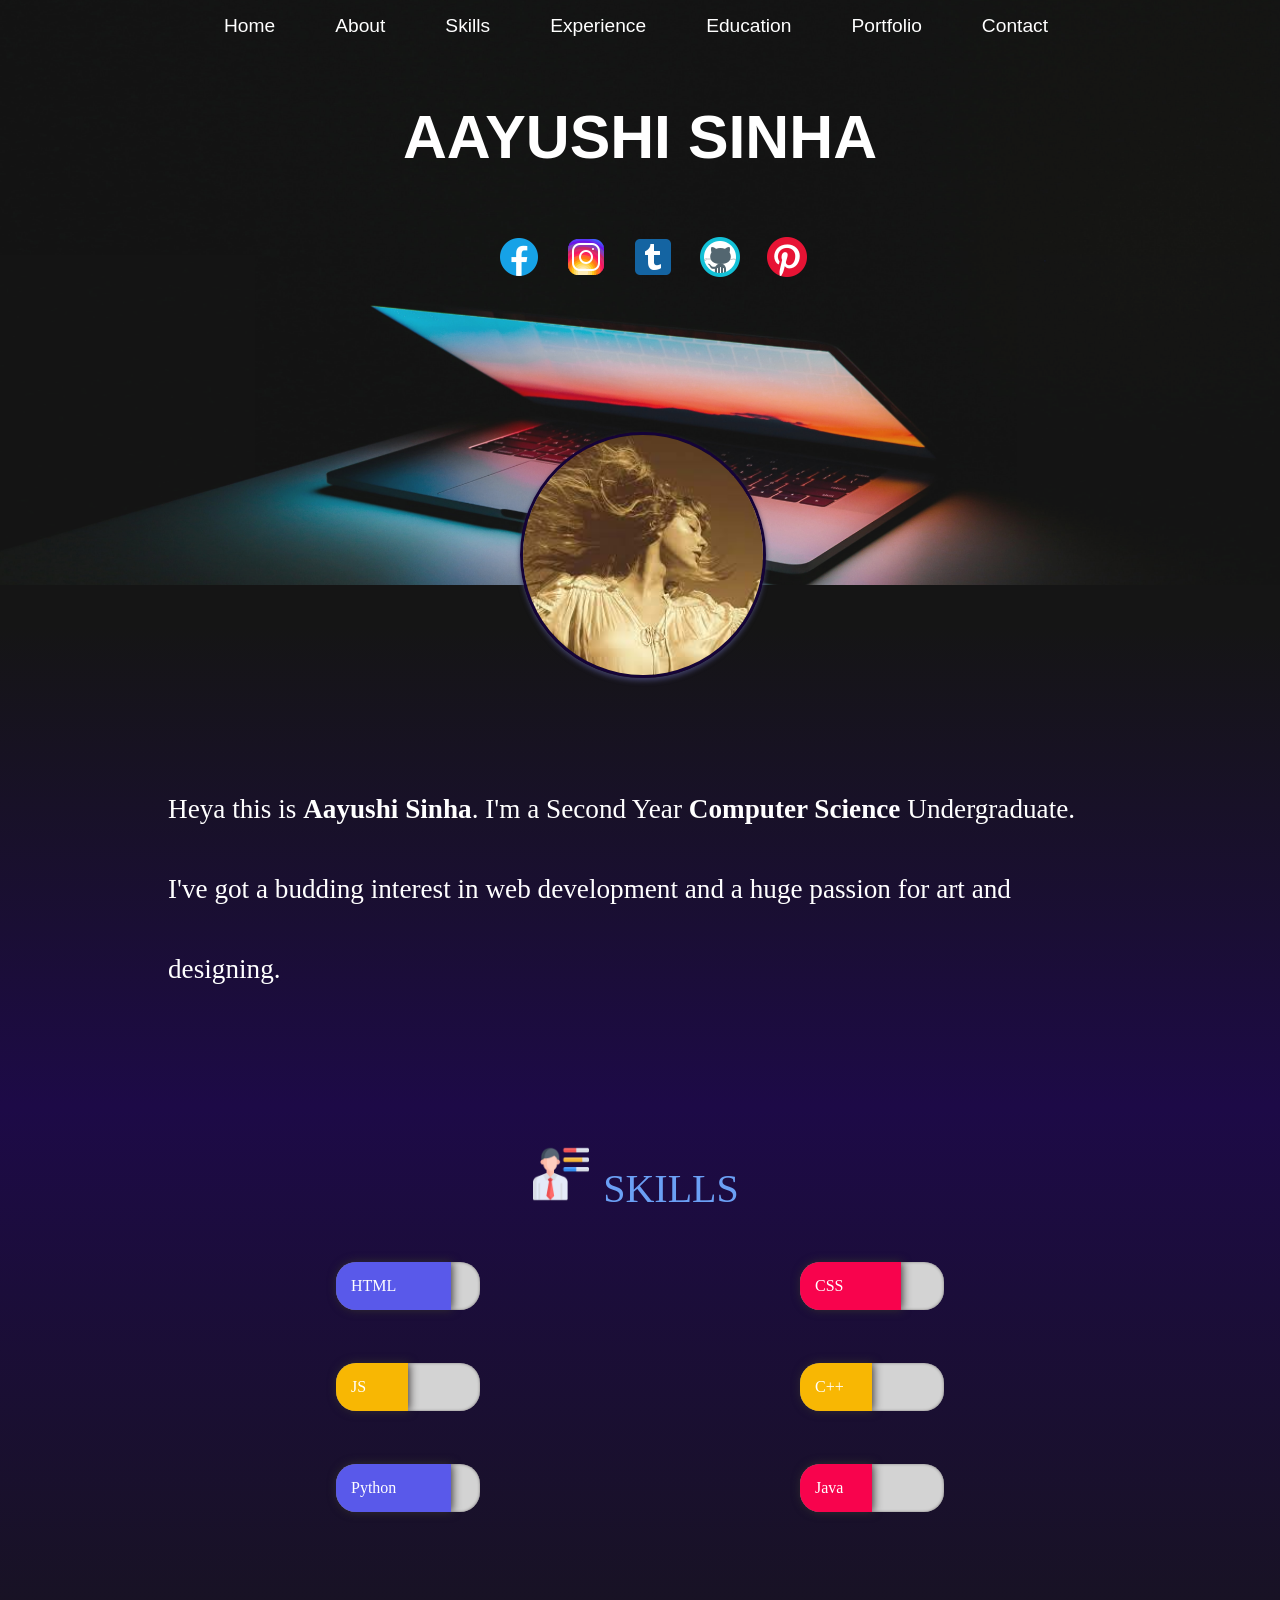
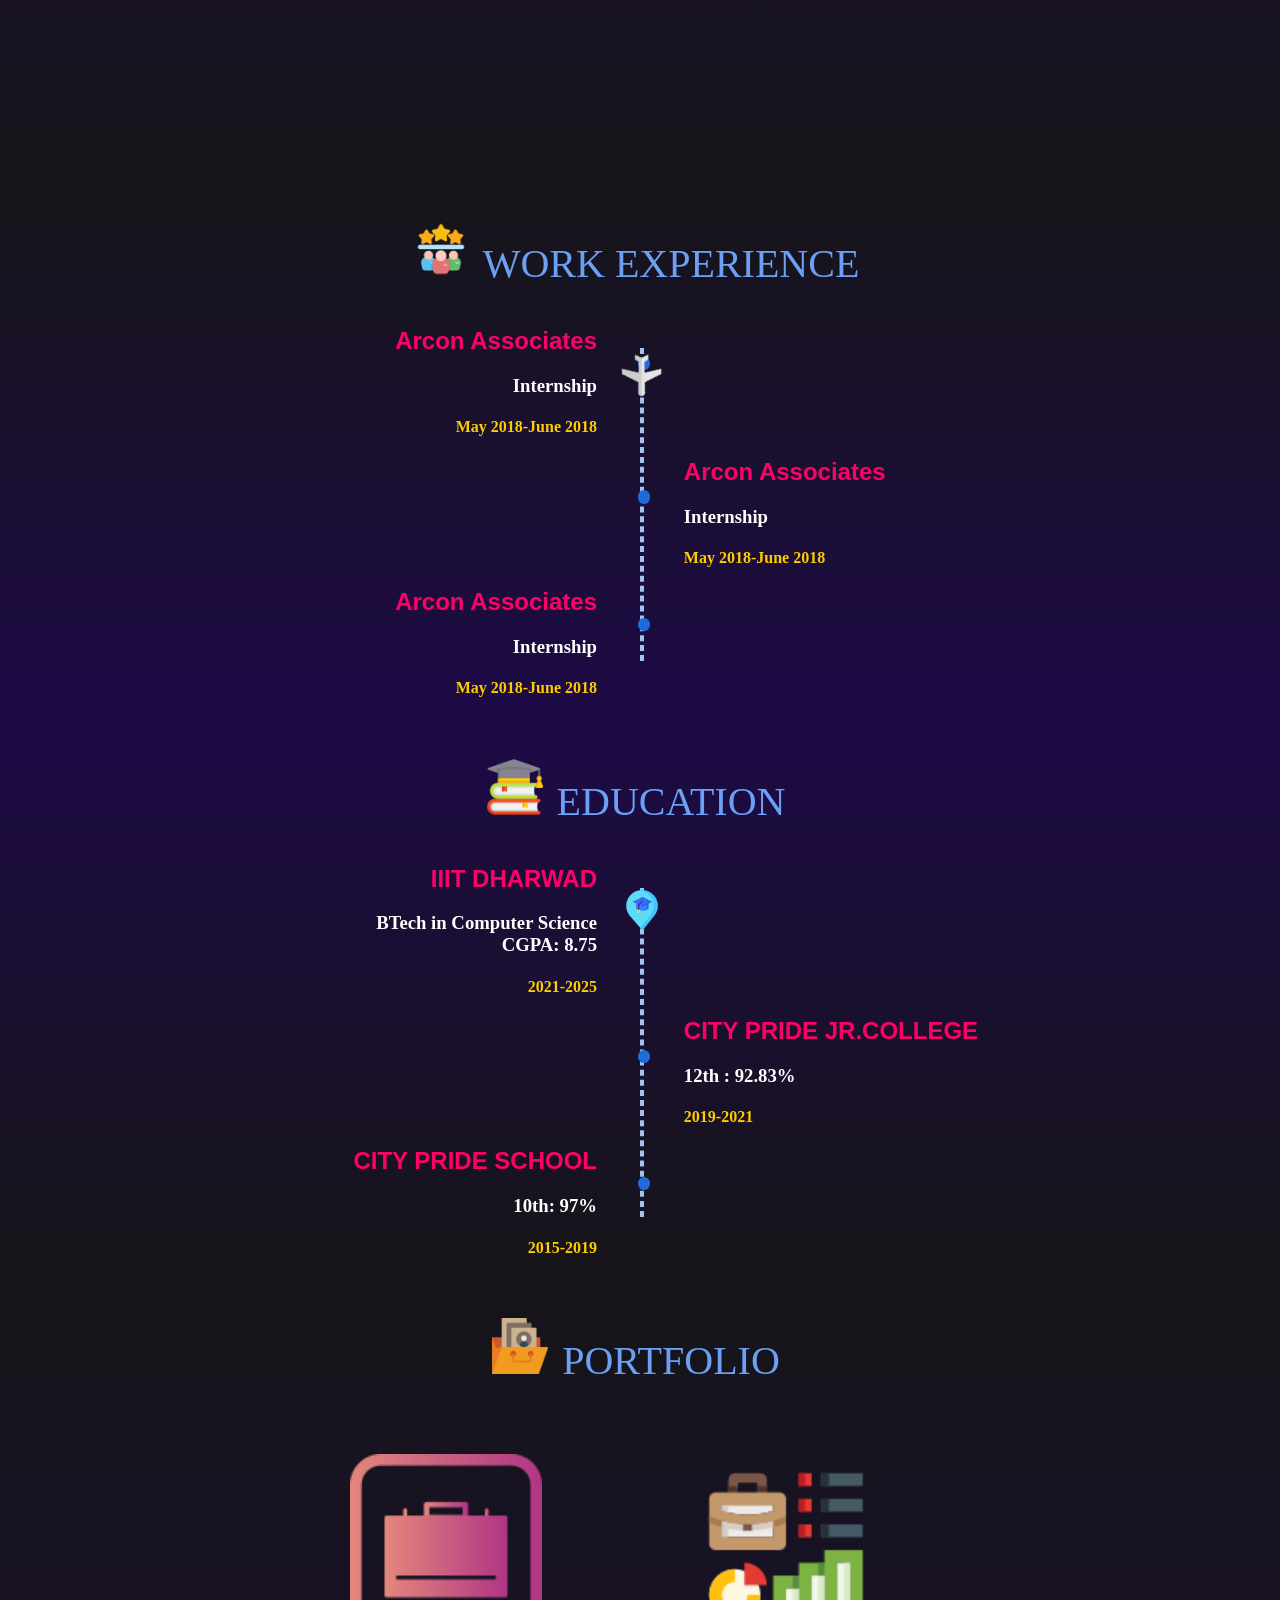
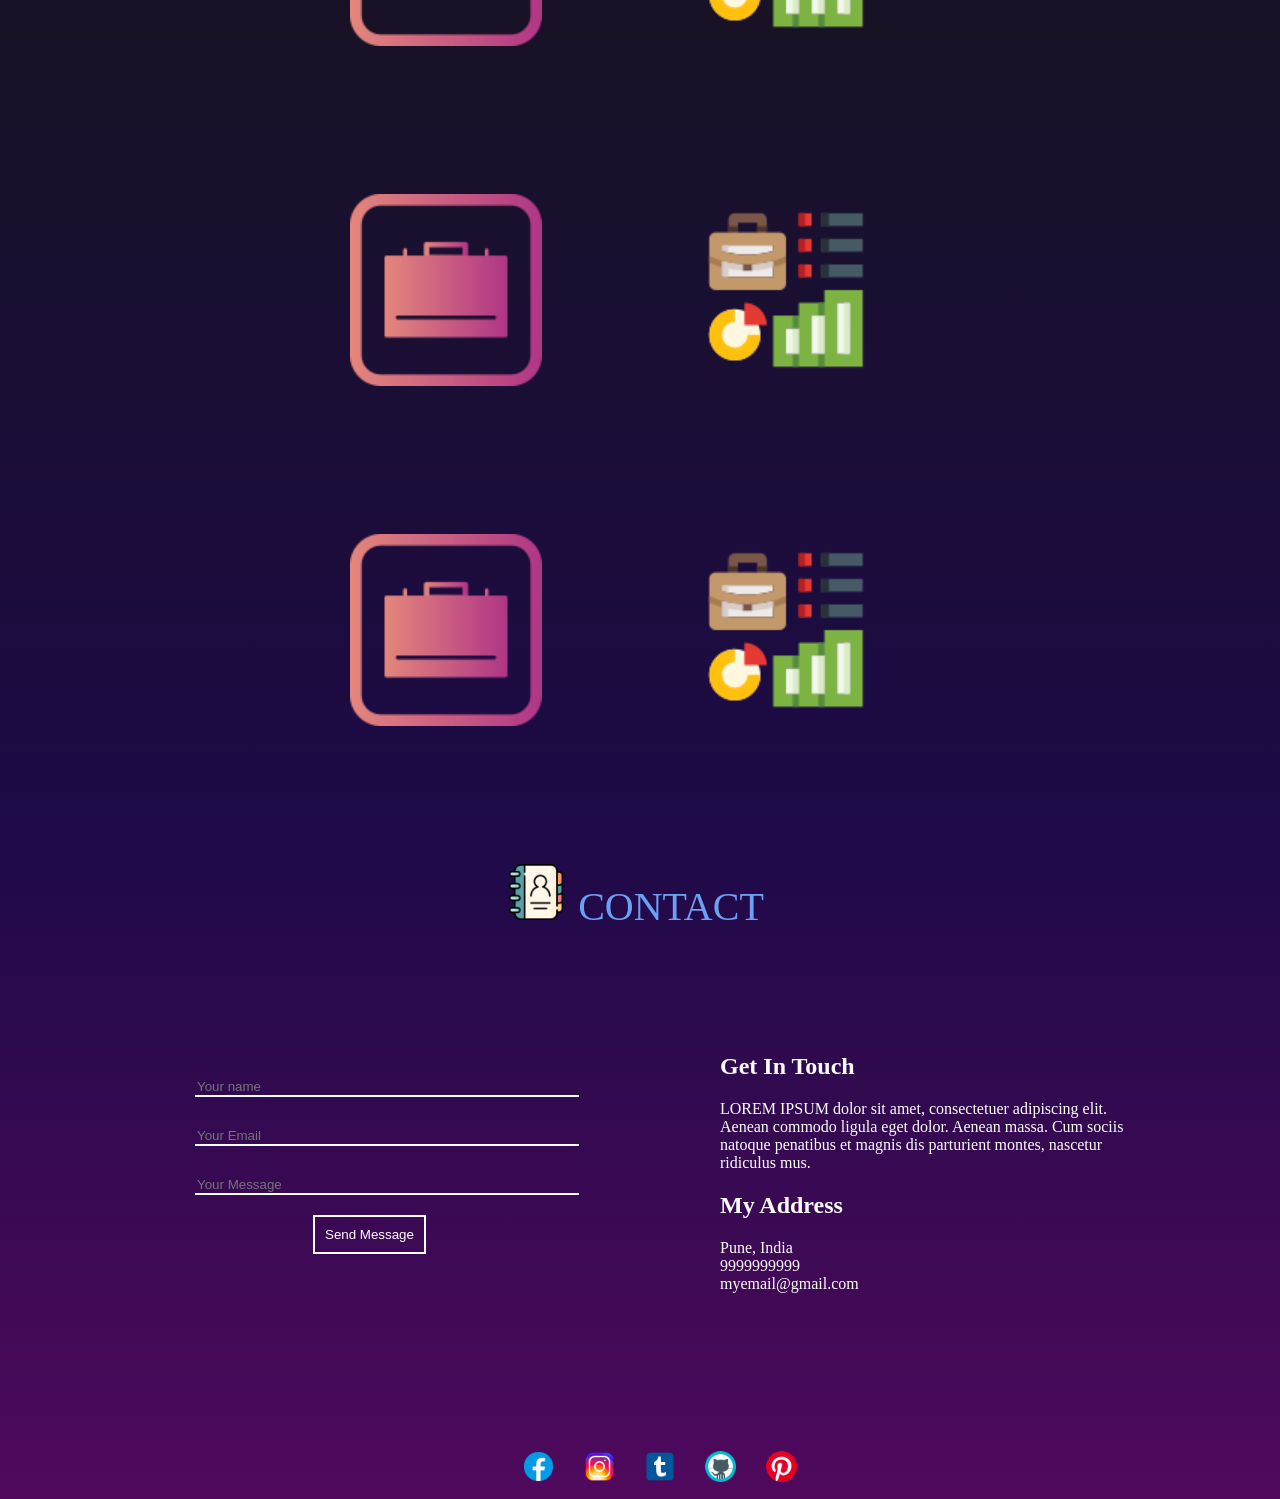
<file: index.htm>
<!DOCTYPE html>
<html lang="en">
<head>
    <meta charset="UTF-8">
    <meta http-equiv="X-UA-Compatible" content="IE=edge">
    <meta name="viewport" content="width=device-width, initial-scale=1.0">
    <title>Aayushi Sinha</title>
    <link rel="stylesheet" href="style.css">
</head>
<body>
    <header id="body-header">
        <div class="navbar">
            <ul class="h-list text-center">
                <li><a href="#" >Home</a></li>
                <li><a href="#about" >About</a></li>
                <li><a href="#skills">Skills</a></li>
                <li><a href="#experience">Experience</a></li>
                <li><a href="#education">Education</a></li>
                <li><a href="#portfolio">Portfolio</a></li>
                <li><a href="#contact">Contact</a></li>              
            </ul>
        </div>
        <div id="name-social-container">
        <div class="my_name text-center">
           <h1> AAYUSHI SINHA
           </h1>
        </div>
        <div class="social_media">
           <ul class="icons">
            <li><a href="#" target="_blank" class="some"><img src="fb.png" ></a></li>
            <li><a href="#" target="_blank" class="some"><img src="ig.png" ></a></li>
            <li><a href="#" target="_blank" class="some"><img src="tumblr.png" ></a></li>
            <li><a href="#" target="_blank" class="some"><img src="gh.png" ></a></li>
            <li><a href="#" target="_blank" class="some"><img src="pin.png" ></a></li>
           </ul>
        </div>
        </div>
        
    </header>
    <main>
        <section id="about">
            <div id="my_img">
                <img src="ts.jpg">
                </div>
                <div id="my_intro">
<p class="intro">
    Heya this is <b>Aayushi Sinha</b>. I'm a Second Year <b>Computer Science</b> Undergraduate. I've got a budding interest in web development and a huge passion for art and designing.
</p>
            </div>
        </section>
        <section id="skills">
            <h1 class="section_heading">
                <span>
                <img src="skills.png" id="skills_icon">
                </span>
                <span>SKILLS
                    </span>
            </h1>
            <div class="skills_display">
                <div class="skill_progress">
                    <div class="eighty mb-blue">
                        <div class="skill_name">
                            <span>
                                HTML
                            </span>
                        </div>             
                    </div>
                </div>
                <div class="skill_progress" id="CSS" >
                    <div class="seventy mb-red">
                        <div class="skill_name">
                            <span>
                                CSS
                            </span>
                        </div>             
                    </div>
                </div> 
            
                <div class="skill_progress" id="CSS" >
                    <div class="fifty mb-yellow">
                        <div class="skill_name">
                            <span>
                                JS
                            </span>
                        </div>             
                    </div>
                </div> 
                <div class="skill_progress" id="CSS" >
                    <div class="fifty mb-yellow">
                        <div class="skill_name">
                            <span>
                                C++
                            </span>
                        </div>             
                    </div>
                </div> 

                <div class="skill_progress" id="CSS" >
                    <div class="eighty mb-blue">
                        <div class="skill_name">
                            <span>
                                Python
                            </span>
                        </div>             
                    </div>
                </div> 

                <div class="skill_progress" id="CSS" >
                    <div class="fifty mb-red">
                        <div class="skill_name">
                            <span>
                                Java
                            </span>
                        </div>             
                    </div>
                </div> 
            </div>
        </section>
        <section id="experience">
            <h1 class="section_heading">
                <span>
                <img src="exp.png" id="skills_icon">
                </span>
                <span>WORK EXPERIENCE
                    </span>
            </h1>
            <div class="timeline">
                <div class="timeline_box">
                    <h1>Arcon Associates</h1>
                    <h3>Internship</h3>
                    <h4>May 2018-June 2018</h4>
                </div>
                <div class="timeline_box">
                    <h1>Arcon Associates</h1>
                    <h3>Internship</h3>
                    <h4>May 2018-June 2018</h4>
                </div>
                <div class="timeline_box">
                    <h1>Arcon Associates</h1>
                    <h3>Internship</h3>
                    <h4>May 2018-June 2018</h4>
                </div>
                <div class="time_divider">
                    <div class="time_traveller">
                        <img src="plane.png" class="plane">
                    </div>
                </div>
            </div>
        </section> 
        <section id="education">
            <h1 class="section_heading">
                <span>
                <img src="education.png" id="skills_icon">
                </span>
                <span>EDUCATION
                    </span>
            </h1>
            <div class="timeline">
                <div class="timeline_box">
                    <h1>IIIT DHARWAD</h1>
                    <h3>BTech in Computer Science<br>CGPA: 8.75</h3>
                    <h4>2021-2025</h4>
                </div>
                <div class="timeline_box">
                    <h1>CITY PRIDE JR.COLLEGE</h1>
                    <h3>12th : 92.83%</h3>
                    <h4>2019-2021</h4>
                </div>
                <div class="timeline_box">
                    <h1>CITY PRIDE SCHOOL</h1>
                    <h3>10th: 97%</h3>
                    <h4>2015-2019</h4>
                </div>
                <div class="time_divider" id="school_divider">
                    <div class="time_traveller" id="school">
                        <img src="school.png" class="school_icon">
                    </div>
                </div>
            </div>
            
        </section>
        <section id="portfolio">
            <h1 class="section_heading">
                <span>
                <img src="portfolio.png" id="skills_icon">
                </span>
                <span>PORTFOLIO
                    </span>
                    </h1>
                    <div class="portfolio_box">
                        <div class="portfolio_icons">
                            <img src="p1.png" alt=""></div>
                        <div class="portfolio_icons">
                            <img src="p2.png" alt=""></div>
                        <div class="portfolio_icons"> <img src="p1.png" alt=""></div>
                        <div class="portfolio_icons"><img src="p2.png" alt=""></div>
                        <div class="portfolio_icons"><img src="p1.png" alt=""></div>
                        <div class="portfolio_icons"><img src="p2.png" alt=""></div>
                    </div>

        </section>
        <section id="contact">
            <h1 class="section_heading">
                <span>
                <img src="contacts.png" id="skills_icon">
                </span>
                <span>CONTACT
                    </span>
            </h1>
            <div class="contact_box">
            <div class="contact_form">
                <form >
                    <input type="text" placeholder="Your name" class="your_name">
                    <input type="text" placeholder="Your Email" class="your_name">
                    <input type="text" placeholder="Your Message" class="your_name">
                    <input type="Submit" value="Send Message">
                </form>
            </div>
            <div class="contact_details">
                <div class="contact_me">
                <h2>
                    Get In Touch
                </h2>
                LOREM IPSUM
                dolor sit amet, consectetuer adipiscing elit. Aenean commodo ligula eget dolor. Aenean massa. Cum sociis natoque penatibus et magnis dis parturient montes, nascetur ridiculus mus.
                                <h2>My Address</h2>
                Pune, India<br>
                9999999999<br>
                myemail@gmail.com
                </div>
            </div>
            </div>
            <div class="social_media_ic">
                <ul class="icons_bottom">
                    <li><a href="#" target="_blank" class="something"><img src="fb.png" ></a></li>
                    <li><a href="#" target="_blank" class="something"><img src="ig.png" ></a></li>
                    <li><a href="#" target="_blank" class="something"><img src="tumblr.png" ></a></li>
                    <li><a href="#" target="_blank" class="something"><img src="gh.png" ></a></li>
                    <li><a href="#" target="_blank" class="something"><img src="pin.png" ></a></li>
                   </ul>
            </div>
        </section>
    </main>
    
</body>
</html>
</file>
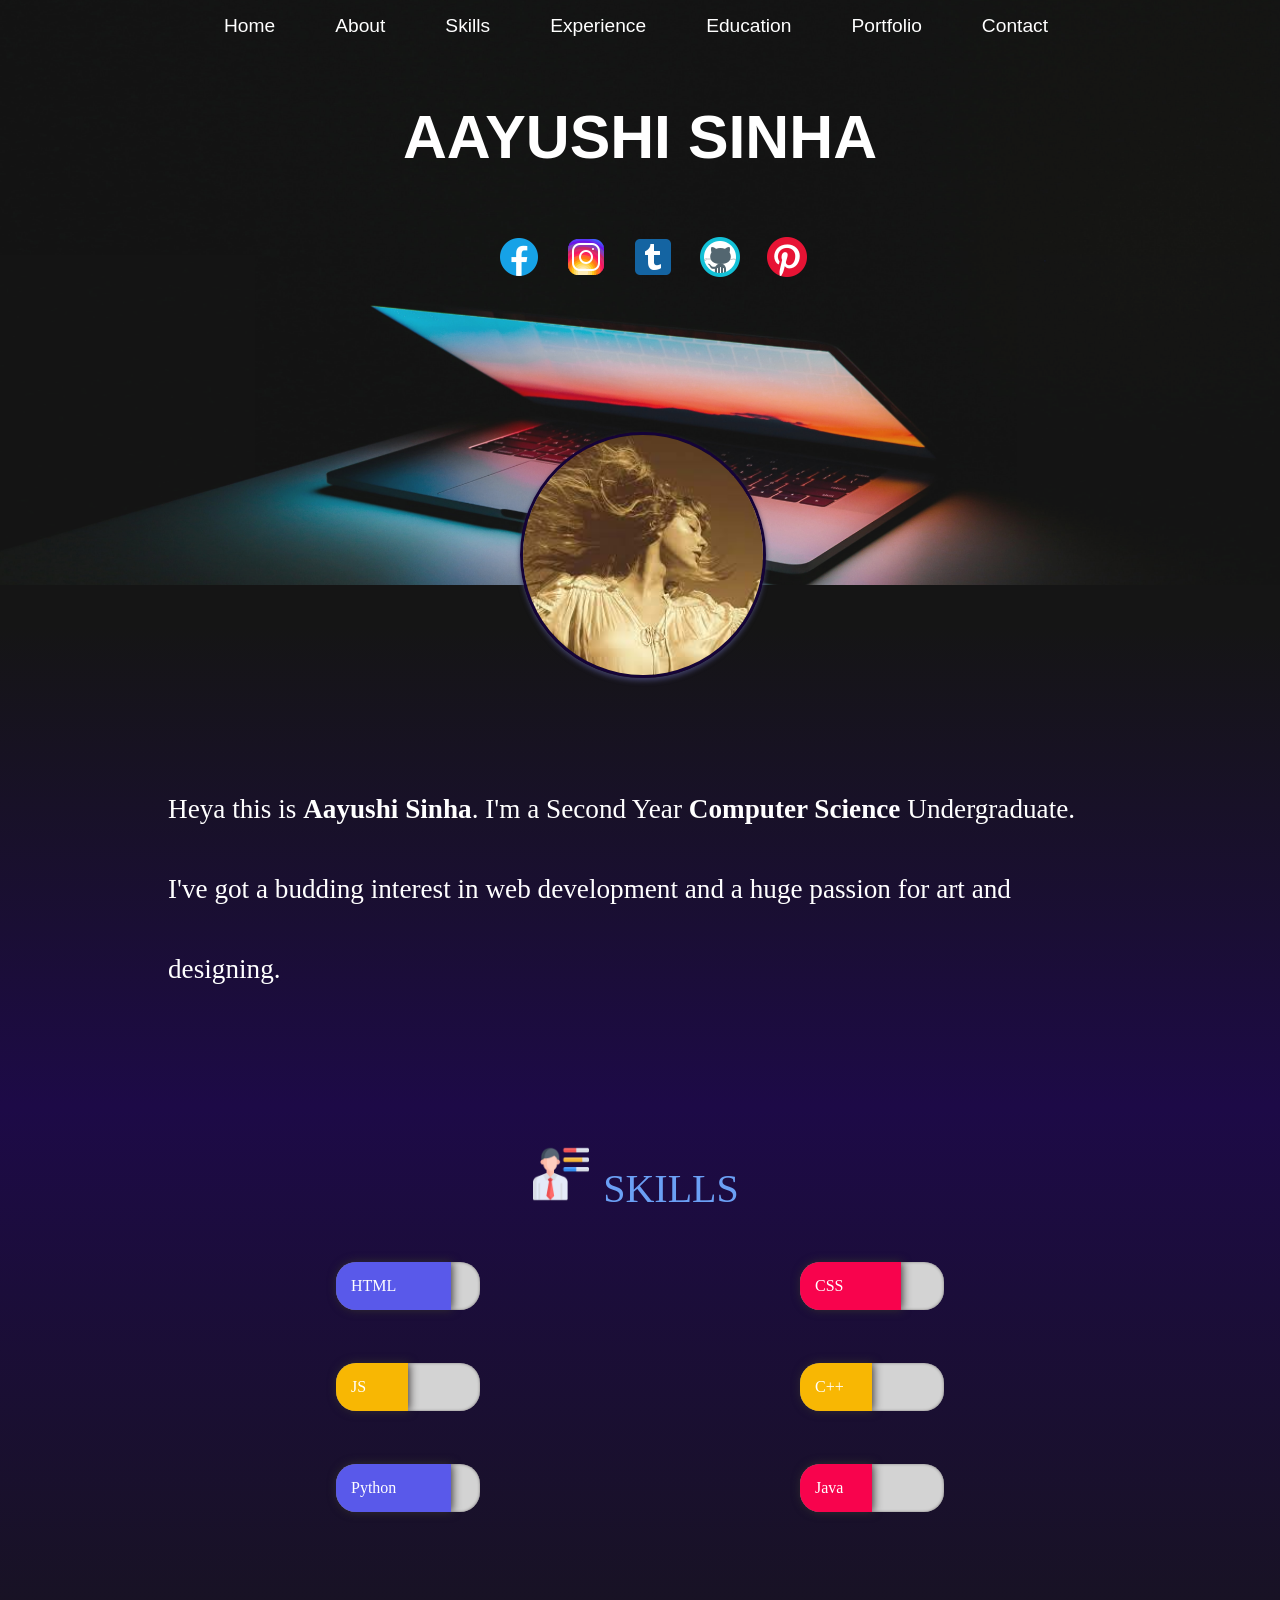
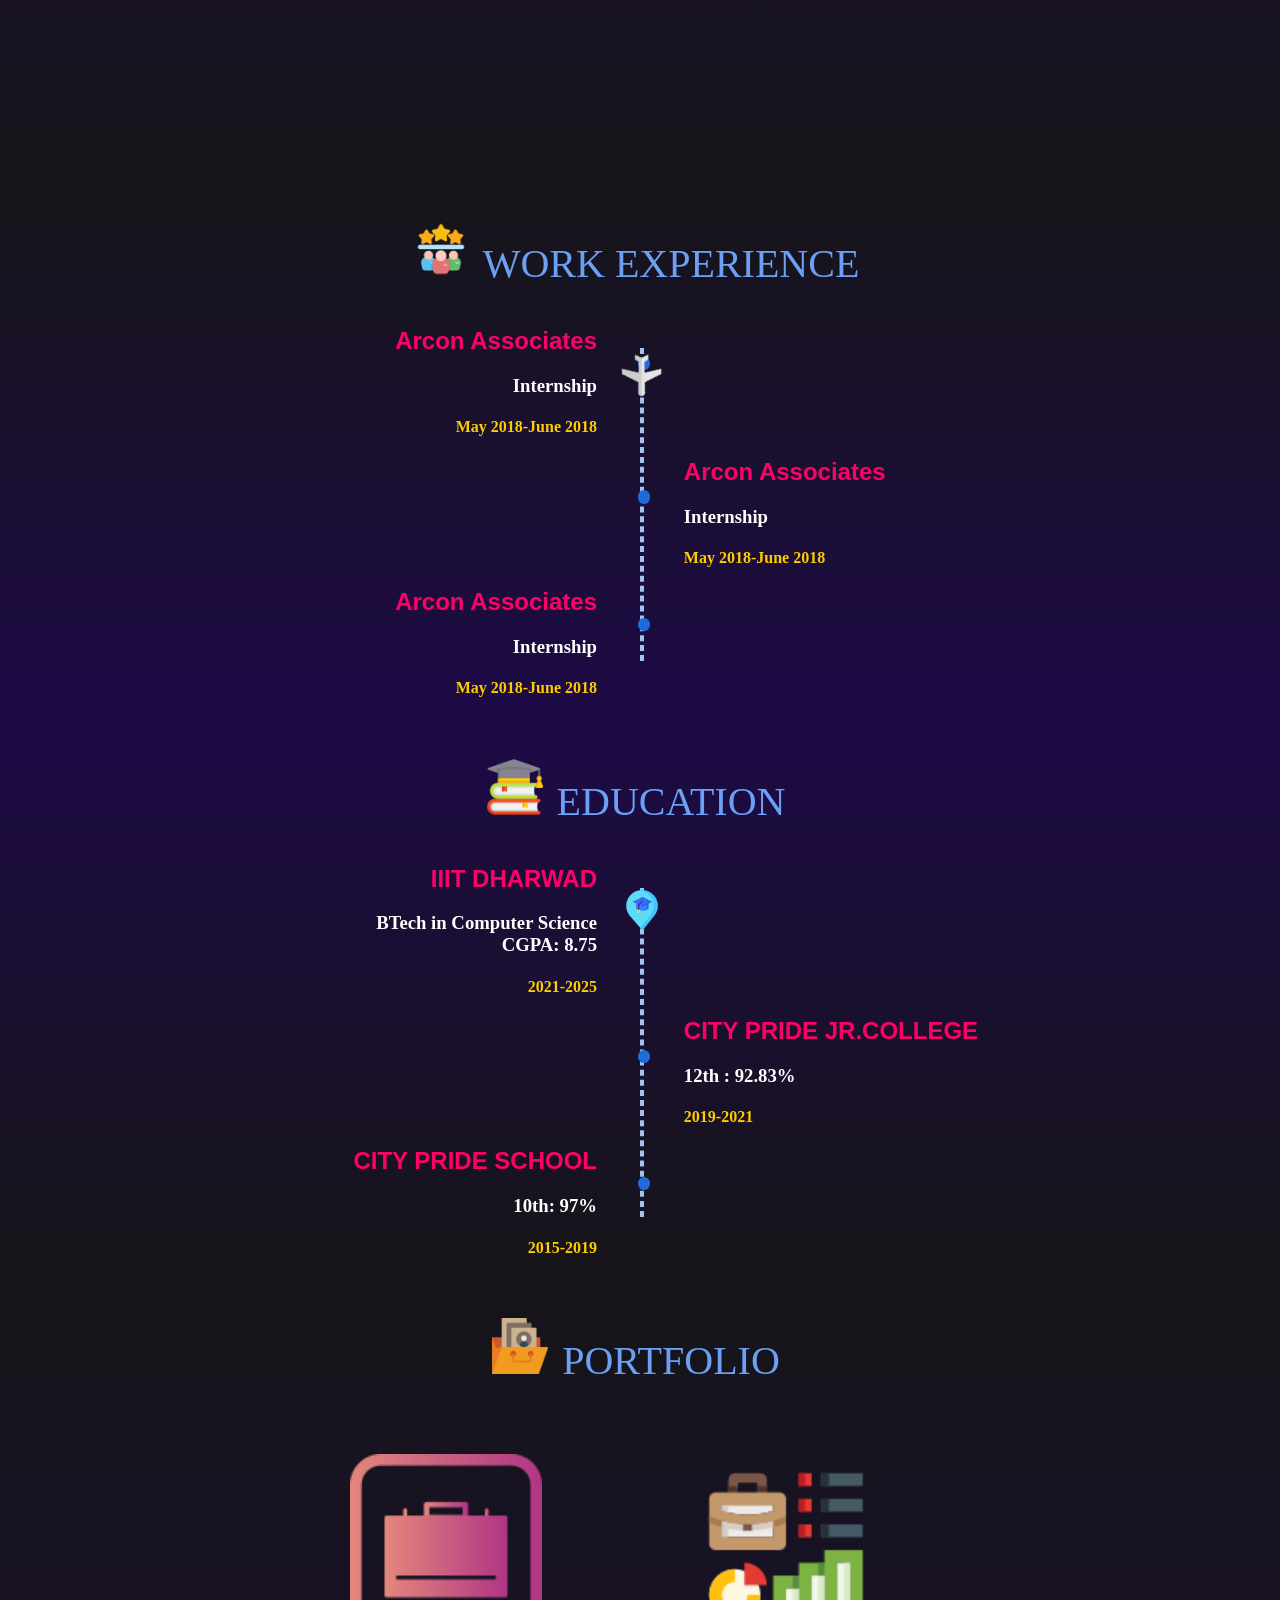
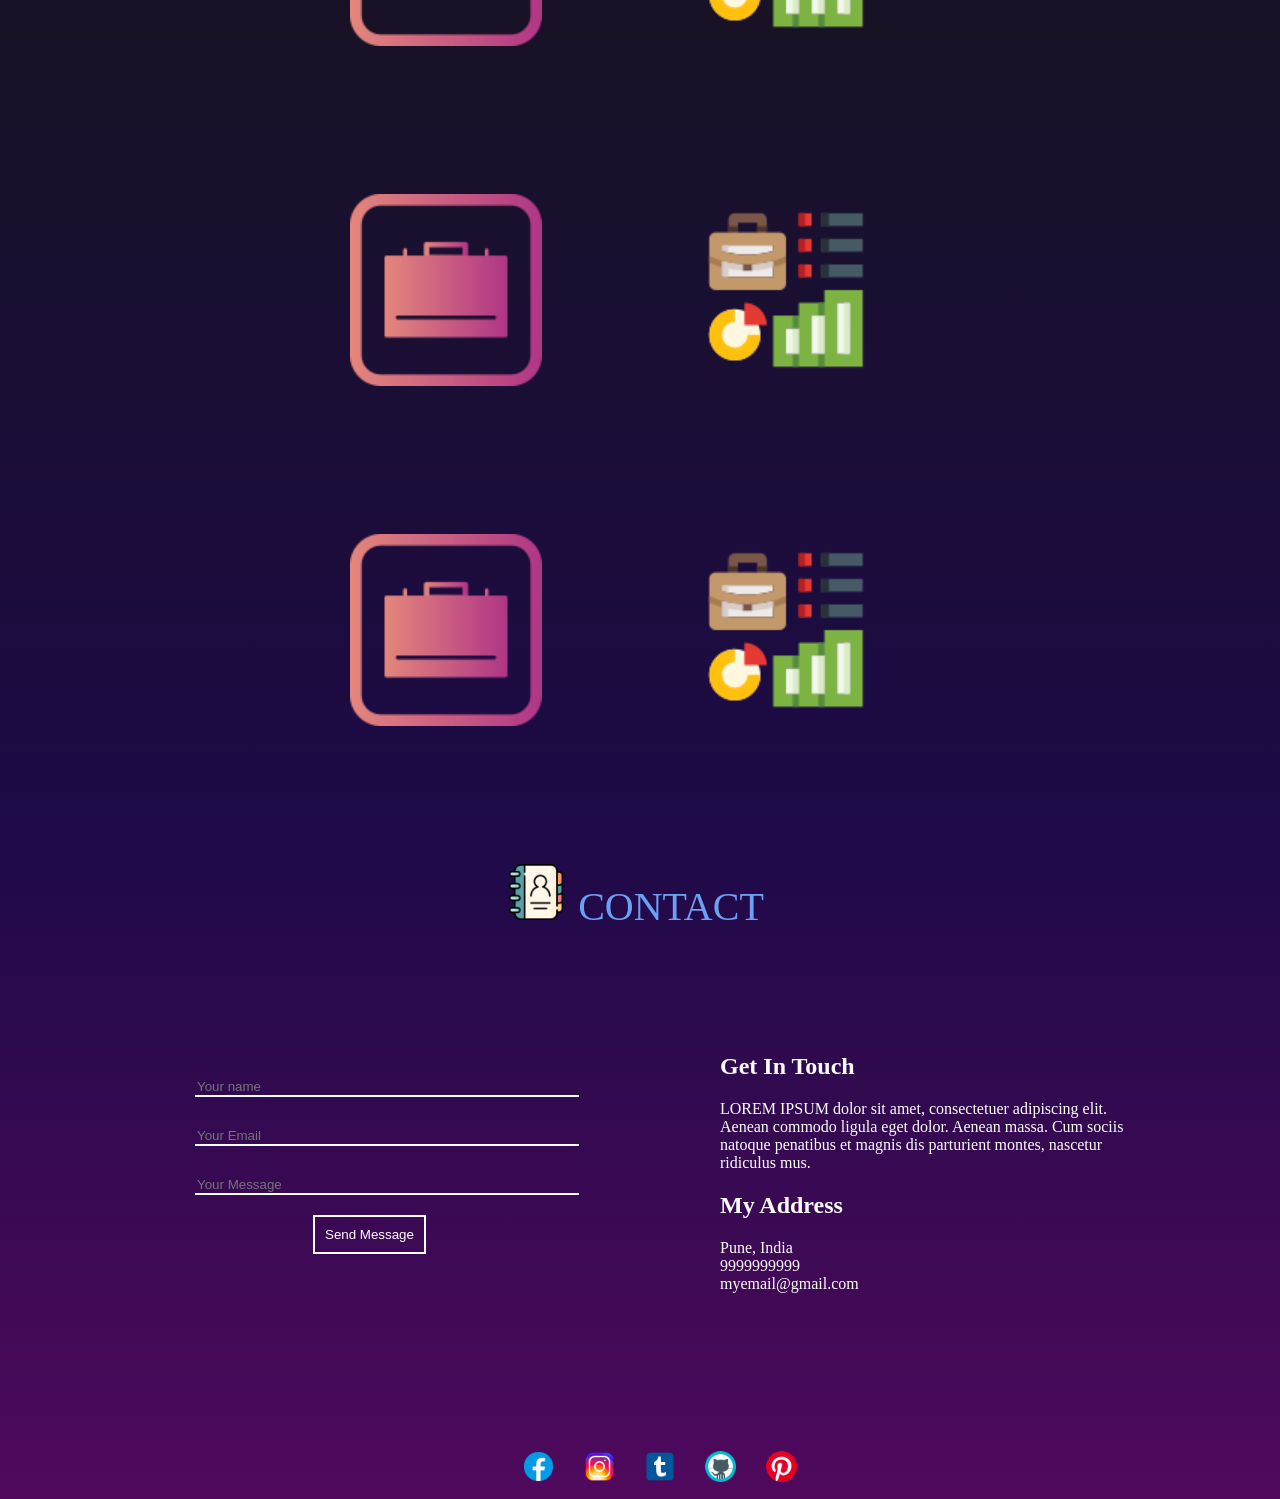
<file: index.html>
<!DOCTYPE html>
<html lang="en">
<head>
    <meta charset="UTF-8">
    <meta http-equiv="X-UA-Compatible" content="IE=edge">
    <meta name="viewport" content="width=device-width, initial-scale=1.0">
    <title>Aayushi Sinha</title>
    <link rel="stylesheet" href="style.css">
</head>
<body>
    <header id="body-header">
        <div class="navbar">
            <ul class="h-list text-center">
                <li><a href="#" >Home</a></li>
                <li><a href="#about" >About</a></li>
                <li><a href="#skills">Skills</a></li>
                <li><a href="#experience">Experience</a></li>
                <li><a href="#education">Education</a></li>
                <li><a href="#portfolio">Portfolio</a></li>
                <li><a href="#contact">Contact</a></li>              
            </ul>
        </div>
        <div id="name-social-container">
        <div class="my_name text-center">
           <h1> AAYUSHI SINHA
           </h1>
        </div>
        <div class="social_media">
           <ul class="icons">
            <li><a href="#" target="_blank" class="some"><img src="fb.png" ></a></li>
            <li><a href="#" target="_blank" class="some"><img src="ig.png" ></a></li>
            <li><a href="#" target="_blank" class="some"><img src="tumblr.png" ></a></li>
            <li><a href="#" target="_blank" class="some"><img src="gh.png" ></a></li>
            <li><a href="#" target="_blank" class="some"><img src="pin.png" ></a></li>
           </ul>
        </div>
        </div>
        
    </header>
    <main>
        <section id="about">
            <div id="my_img">
                <img src="ts.jpg">
                </div>
                <div id="my_intro">
<p class="intro">
    Heya this is <b>Aayushi Sinha</b>. I'm a Second Year <b>Computer Science</b> Undergraduate. I've got a budding interest in web development and a huge passion for art and designing.
</p>
            </div>
        </section>
        <section id="skills">
            <h1 class="section_heading">
                <span>
                <img src="skills.png" id="skills_icon">
                </span>
                <span>SKILLS
                    </span>
            </h1>
            <div class="skills_display">
                <div class="skill_progress">
                    <div class="eighty mb-blue">
                        <div class="skill_name">
                            <span>
                                HTML
                            </span>
                        </div>             
                    </div>
                </div>
                <div class="skill_progress" id="CSS" >
                    <div class="seventy mb-red">
                        <div class="skill_name">
                            <span>
                                CSS
                            </span>
                        </div>             
                    </div>
                </div> 
            
                <div class="skill_progress" id="CSS" >
                    <div class="fifty mb-yellow">
                        <div class="skill_name">
                            <span>
                                JS
                            </span>
                        </div>             
                    </div>
                </div> 
                <div class="skill_progress" id="CSS" >
                    <div class="fifty mb-yellow">
                        <div class="skill_name">
                            <span>
                                C++
                            </span>
                        </div>             
                    </div>
                </div> 

                <div class="skill_progress" id="CSS" >
                    <div class="eighty mb-blue">
                        <div class="skill_name">
                            <span>
                                Python
                            </span>
                        </div>             
                    </div>
                </div> 

                <div class="skill_progress" id="CSS" >
                    <div class="fifty mb-red">
                        <div class="skill_name">
                            <span>
                                Java
                            </span>
                        </div>             
                    </div>
                </div> 
            </div>
        </section>
        <section id="experience">
            <h1 class="section_heading">
                <span>
                <img src="exp.png" id="skills_icon">
                </span>
                <span>WORK EXPERIENCE
                    </span>
            </h1>
            <div class="timeline">
                <div class="timeline_box">
                    <h1>Arcon Associates</h1>
                    <h3>Internship</h3>
                    <h4>May 2018-June 2018</h4>
                </div>
                <div class="timeline_box">
                    <h1>Arcon Associates</h1>
                    <h3>Internship</h3>
                    <h4>May 2018-June 2018</h4>
                </div>
                <div class="timeline_box">
                    <h1>Arcon Associates</h1>
                    <h3>Internship</h3>
                    <h4>May 2018-June 2018</h4>
                </div>
                <div class="time_divider">
                    <div class="time_traveller">
                        <img src="plane.png" class="plane">
                    </div>
                </div>
            </div>
        </section> 
        <section id="education">
            <h1 class="section_heading">
                <span>
                <img src="education.png" id="skills_icon">
                </span>
                <span>EDUCATION
                    </span>
            </h1>
            <div class="timeline">
                <div class="timeline_box">
                    <h1>IIIT DHARWAD</h1>
                    <h3>BTech in Computer Science<br>CGPA: 8.75</h3>
                    <h4>2021-2025</h4>
                </div>
                <div class="timeline_box">
                    <h1>CITY PRIDE JR.COLLEGE</h1>
                    <h3>12th : 92.83%</h3>
                    <h4>2019-2021</h4>
                </div>
                <div class="timeline_box">
                    <h1>CITY PRIDE SCHOOL</h1>
                    <h3>10th: 97%</h3>
                    <h4>2015-2019</h4>
                </div>
                <div class="time_divider" id="school_divider">
                    <div class="time_traveller" id="school">
                        <img src="school.png" class="school_icon">
                    </div>
                </div>
            </div>
            
        </section>
        <section id="portfolio">
            <h1 class="section_heading">
                <span>
                <img src="portfolio.png" id="skills_icon">
                </span>
                <span>PORTFOLIO
                    </span>
                    </h1>
                    <div class="portfolio_box">
                        <div class="portfolio_icons">
                            <img src="p1.png" alt=""></div>
                        <div class="portfolio_icons">
                            <img src="p2.png" alt=""></div>
                        <div class="portfolio_icons"> <img src="p1.png" alt=""></div>
                        <div class="portfolio_icons"><img src="p2.png" alt=""></div>
                        <div class="portfolio_icons"><img src="p1.png" alt=""></div>
                        <div class="portfolio_icons"><img src="p2.png" alt=""></div>
                    </div>

        </section>
        <section id="contact">
            <h1 class="section_heading">
                <span>
                <img src="contacts.png" id="skills_icon">
                </span>
                <span>CONTACT
                    </span>
            </h1>
            <div class="contact_box">
            <div class="contact_form">
                <form >
                    <input type="text" placeholder="Your name" class="your_name">
                    <input type="text" placeholder="Your Email" class="your_name">
                    <input type="text" placeholder="Your Message" class="your_name">
                    <input type="Submit" value="Send Message">
                </form>
            </div>
            <div class="contact_details">
                <div class="contact_me">
                <h2>
                    Get In Touch
                </h2>
                LOREM IPSUM
                dolor sit amet, consectetuer adipiscing elit. Aenean commodo ligula eget dolor. Aenean massa. Cum sociis natoque penatibus et magnis dis parturient montes, nascetur ridiculus mus.
                                <h2>My Address</h2>
                Pune, India<br>
                9999999999<br>
                myemail@gmail.com
                </div>
            </div>
            </div>
            <div class="social_media_ic">
                <ul class="icons_bottom">
                    <li><a href="#" target="_blank" class="something"><img src="fb.png" ></a></li>
                    <li><a href="#" target="_blank" class="something"><img src="ig.png" ></a></li>
                    <li><a href="#" target="_blank" class="something"><img src="tumblr.png" ></a></li>
                    <li><a href="#" target="_blank" class="something"><img src="gh.png" ></a></li>
                    <li><a href="#" target="_blank" class="something"><img src="pin.png" ></a></li>
                   </ul>
            </div>
        </section>
    </main>
    
</body>
</html>
</file>
<file: style.css>
body{
    margin:0px;
}


#body-header{
    height: 65vh;
    background-image: url(img.jpg);
    background-size: cover;
    background-position: center;
    opacity: 0.92;
    background-attachment: fixed;
    
}

.h-list{
    list-style: none;
    padding-left: 0px;
    margin: 0;
    padding-top: 15px;   
    z-index: 1;
}

.h-list li{
    display: inline-block;
    margin: 0px 8px 8px 0px;
}

.h-list li a{
color: rgb(255, 255, 255);
text-decoration: none;
font-style: bold;
font-size: 1.2rem;
font-family: 'Franklin Gothic Medium', 'Arial Narrow', Arial, sans-serif;
transition: color 0.5s, border-bottom 4s;
margin: 1.5rem;

}

.text-center{
    text-align: center;
}

.h-list li a:hover{
    color:rgb(233, 78, 117);
    border-bottom: 1px solid white;
}

.my_name{
    color:white;
    font-size: 1.9rem;
    font-family:'Lucida Sans', 'Lucida Sans Regular', 'Lucida Grande', 'Lucida Sans Unicode', Geneva, Verdana, sans-serif;
    padding-top: 1rem;
}

.social_media{
    display: flex;
    justify-content: center;
    align-items: center;
    padding-top: 0.3rem;
}

.icons{
    list-style: none;
}
.icons li {
    display: inline-block;
    margin: 0px 15px 15px 0px;
}


#about{
    height: auto;
    width: 100%;
    position: relative;
    color: white;
    background-image: linear-gradient(to top , rgb(29, 10, 71),rgba(0, 0, 0, 0.916) 30rem);
}

#my_img{
height: 15rem;
width: 15rem;
margin: auto;
margin-top: -17vh;

}

#my_img img{
    height: 100%;
    width: 100%;
    border-radius: 50%;
    border: 3px solid rgb(21, 3, 56);
    box-shadow: 0px 3px 5px rgb(61, 61, 98);
    
}

.intro{
    font-size: 1.7rem;
    padding: 20px 200px 20px 250px;
    line-height: 5rem;
    
}
#my_intro{
width:80%;
margin: 50px;
}

section{
    width:100%;
    height: 75vh;
    display: flex;
    flex-direction: column;
    align-items: center;

}
section:nth-child(2n){
  
    background-image: linear-gradient(to bottom, rgb(29, 10, 71),  rgb(22, 21, 24));
}
section:nth-child(2n+1){
    background-image: linear-gradient(to top, rgb(29, 10, 71),rgb(22, 21, 24));
}

#skills_icon{
    height: 3.5rem;
    width: 3.5rem;
    
    }

.section_heading{
    width: auto;
    padding: 20px 10px 10px;
    margin: 10px auto;
    font-weight: 400;

}
.section_heading span{
    font-size: 40px;
    color: #6ba0f5;
    display: inline-block;
    padding-top: 10px;
    margin-right: 0.5rem;
}

/* About Section media Queries */
@media screen and (max-width: 1300px){
    .intro{
        font-size: 1.7rem;
        padding: 20px 40px 20px 40px;
        line-height: 5rem;
        transition: 0.5s ease-in;
        
    }
    
}
@media screen and (max-width:920px){
    .my_name{
        font-size: 1.4rem;
        transition: 1s ease;
    }    
    .some>img{
        height: 2.5rem;
        transform: translateY(30px);
        transition: 1s ease-in-out;
    }
}


/* Skills Section */
.skills_display
{
    margin-top: 30px;
    width: 60%;
    height: 250px;
    display: flex;
    flex-wrap: wrap;
    justify-content: space-between;
    align-content: space-between;

}

.skill_progress{
    width: 9rem;
    height: 3rem;
    background-color: lightgrey;
    border-radius: 20px 20px 20px 20px;
    box-shadow: -0.1px -0.1px 3px rgb(132, 129, 129) inset;
    margin-right: 5rem;
    margin-left: 5rem;

}
.skill_name{
    padding: 15px;
}
.skill_name span{
color: white;
font-size: 1rem;

}

.skill_progress>div{
    border-radius: 20px 0px 0px 20px;
    
}

/* Skill progress classes */
.eighty{
    width: 80%;
    height: inherit;
}
.seventy{
    width: 70%;
    height: inherit;
}

.fifty{
    width: 50%;
    height: inherit;  
}

.mb-blue{
    background-color: rgb(89, 89, 234);
    box-shadow: 1px 0px 10px rgb(51, 47, 47);
}
.mb-red{
    background-color: rgb(248, 3, 77);
    box-shadow: 1px 0px 10px rgb(51, 47, 47);
}
.mb-yellow{
    background-color: rgb(248, 183, 3);
    box-shadow: 1px 0px 10px rgb(51, 47, 47);
}
/* Experience Section */
#experience{
    height: auto;
}

.timeline{
    position: relative;
    width: 75%;
}

.timeline_box{
    position: relative;
    width: 40%;
    left: 5%;
    min-height: 100px ;
    margin: 5px;
    color: white;
    font-family: Cambria, Cochin, Georgia, Times, 'Times New Roman', serif;
}

.timeline_box:nth-child(2n){
    left: 53%;
    padding-left: 10px;
}
.timeline_box:nth-child(2n+1){
    text-align: right;
    padding-right: 10px;
}
.timeline_box>h1{
    color: rgb(255, 0, 102);
    font-family: 'Segoe UI', Tahoma, Geneva, Verdana, sans-serif;
}
.timeline_box>h4{
    color: rgb(255, 204, 0);
}
.timeline_box:nth-child(2n+1)::after{
    content: '';
    position: absolute;
    top: 27%;
    right: -11%;
    border-radius: 50%;
    width: 0.8rem;
    height: 0.85rem;
    background-color: rgb(32, 107, 220);
    z-index: 1;

}
.timeline_box:nth-child(2n)::after{
    content: '';
    position: absolute;
    top: 30%;
    left: -9.2%;
    border-radius: 50%;
    width: 0.8rem;
    height: 0.85rem;
    background-color: rgb(32, 107, 220);
    z-index: 1;

}
.time_divider{
    position: absolute;
    height: 75%;
    width: 0; 
    border: 2.5px dashed rgb(162, 194, 241);
    top: 10%;
    left: 50%;

}
.time_traveller{
top: 30%;
position: sticky;
transform: rotate(135deg);
z-index: 1;
}
.plane{
    width: 35px;
    transform: translate(-15px);
  
}
/* Work Experience Media Queries */
@media screen and (max-width: 600px){
    .time_divider{
        left:5%;
        transition: 1s ease-in-out;
    }
    .timeline_box{
        left: 12% !important;
        width: 80%;  
        text-align: right;
        transition: 1s ease-in-out;

    }
    .timeline_box::after{
       left: -12% !important;
       transition: 1s ease-in-out;


    }
   


}

/* Education Section */
#education{
    height: auto;
}
#school{
    transform: rotate(360deg);
}
.school_icon{
    width:40px;
    transform: translate(-20px);

}

/* Contact */

#contact{
    background-image: linear-gradient(to bottom, rgb(29, 10, 71),rgb(80, 9, 93));

}



.contact_box{
    height: 75%;
    display: flex;
    justify-content: center;
    align-items: center;
    
    
}
.contact_form{
    height: 75%;
    width: 30rem;
    margin: 30px;
}
.contact_details{
    height: 75%;
    width: 30rem;
    margin: 30px;
    color: white;
}

.contact_me{
    margin: 40px 0px 0px 50px;
}
form{
    margin: 50px;
}
.your_name{
    width: 100%;
    background-color: inherit;
    border: none;
    border-bottom: 2px solid white;
    margin: 15px;
    color: white;
}

input[type=submit]{
    background-color: inherit;
    color: white;
    border: 2px solid white;
    padding: 10px;
    margin: 5px;
    transform: translate(8rem);
    cursor: pointer;
}

.social_media_ic
{height: 20px;
    width: 50%;
    margin-bottom: 20px;
    display: inline-block;
    display: flex;
    justify-content: center;
    align-items: center;
    padding-top: 0.3rem;
}

.icons_bottom{
    list-style: none;
}
.icons_bottom li {
    display: inline-block;
    margin: 10px;
  
}
.icons_bottom>li>a>img{
    height: 2.3rem;
}

/* Portfolio */
#portfolio{
    height: auto;
}
.portfolio_box{
    
    width: 70%;
    display: flex;
    flex-wrap: wrap;
    justify-content: center;
    align-items: center;
}
.portfolio_icons{
    height: 15rem;
    width: 15em;
    margin: 50px;
}
.portfolio_icons>img{
    height: 12rem;
    transition: all 0.5s ease-in-out;
}
.portfolio_icons>img:hover{
    height: 15rem;
    transform: translate(-20px, -20px);
    cursor:pointer;

}

/* Contact & Portfolio Section Media Queries */
@media screen and (max-width: 1000px){
    .contact_box{
        height: 100%;
        width: 100%;
    }    
    .contact_form{
        height: 80%;
        margin: 5px;
    }
    .contact_details{
        height: 100%;
        margin: 5px;
        color: white;
    }
    input[type=submit]{
        transform: translate(2.4rem);
    }
   
    .something>img{
        height: 2px;    
    }
    
    .icons_bottom li {
        display: block;      
    }
    .portfolio_icons>img{
        height: 10rem;
    }
    .portfolio_icons{
        height: 10rem;
        width: 10em;
        margin: 20px;
    }
    .social_media_ic{
        transform: translate(-20px, -200px);

    }
    .portfolio_icons>img:hover{
        height: 12rem;
        transform: translate(-20px, -20px);
    
    }
    

}
</file>
